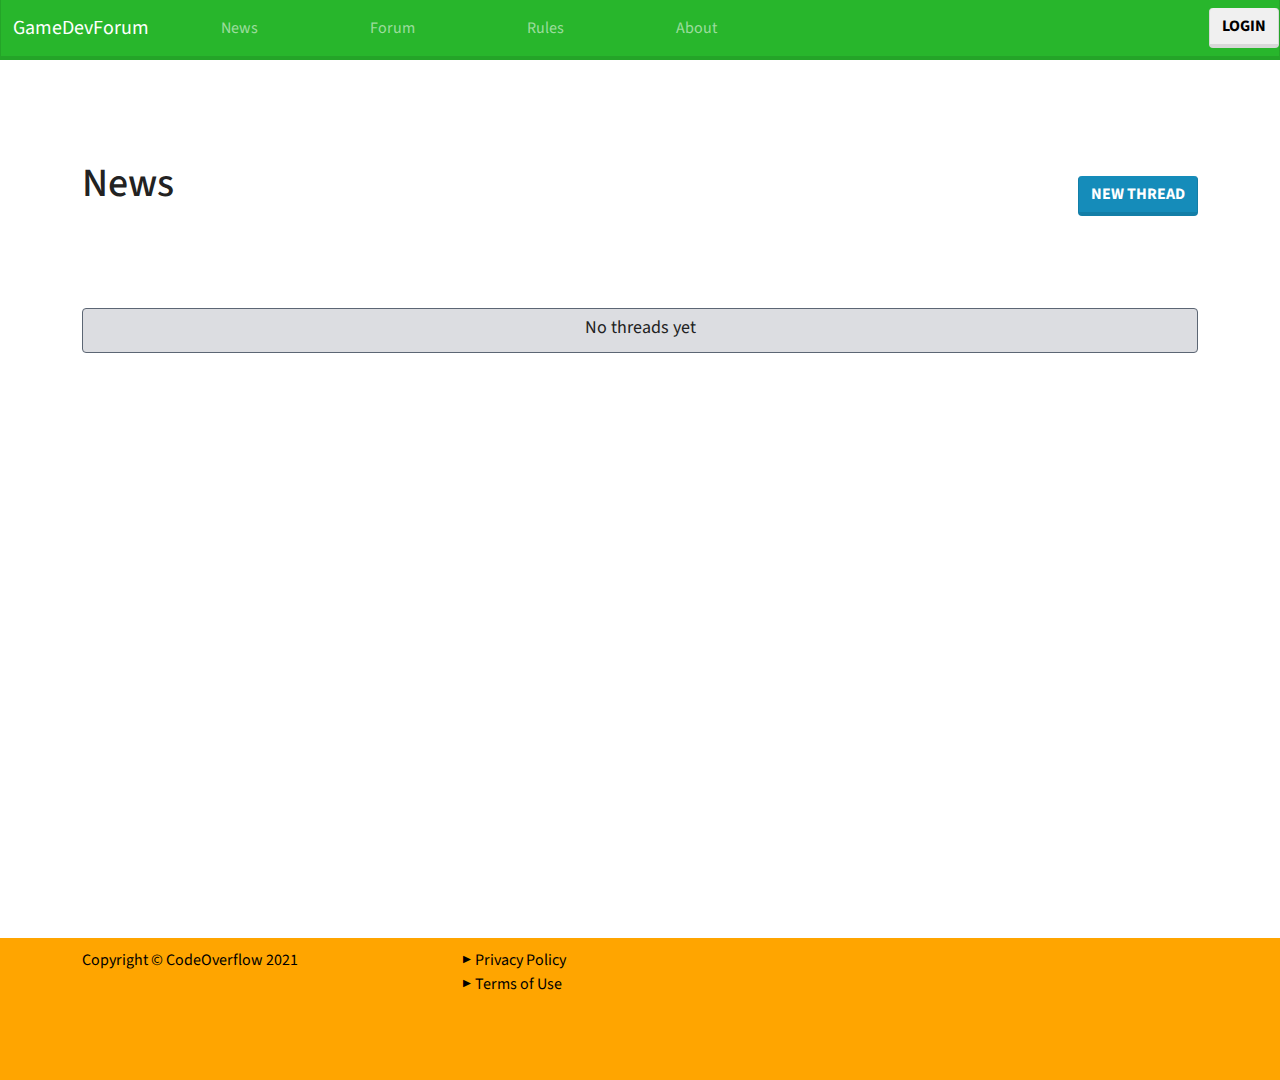
<file: index.html>
<!DOCTYPE html>
<html lang="en">

<head>
    <meta charset="UTF-8">
    <meta http-equiv="X-UA-Compatible" content="IE=edge">
    <meta name="viewport" content="width=device-width, initial-scale=1.0">
    <title>Game Developer Forum</title>
    <link rel="stylesheet" href="index.css">
    <link rel="stylesheet" href="section.css">
    <link rel="stylesheet" href="footer.css">
    <link rel="stylesheet" href="thread.css">
    <link rel="stylesheet" href="./bootstrap/css/bootstrap.min.css">
    <script src="./bootstrap/js/bootstrap.min.js" defer></script>
    <script src="https://code.jquery.com/jquery-3.6.0.min.js"
        integrity="sha256-/xUj+3OJU5yExlq6GSYGSHk7tPXikynS7ogEvDej/m4=" crossorigin="anonymous"></script>
    <script src="index.js" type="module" defer></script>
</head>
<body>
    <div id="navbar-placeholder"></div>
    <div class="container content-root-div">
        <div class="section-title">
            <h1>News</h1>
            <button id="new-thread-btn" class="btn btn-primary btn-right">New thread</button>
        </div>
        <div class="list-group thread-container" id="thread-container">
            <p class="no-threads-label" id="no-threads-label">No threads yet</p>
        </div>
    </div>
    <div id="footer-placeholder"></div>
</body>

</html>
</file>
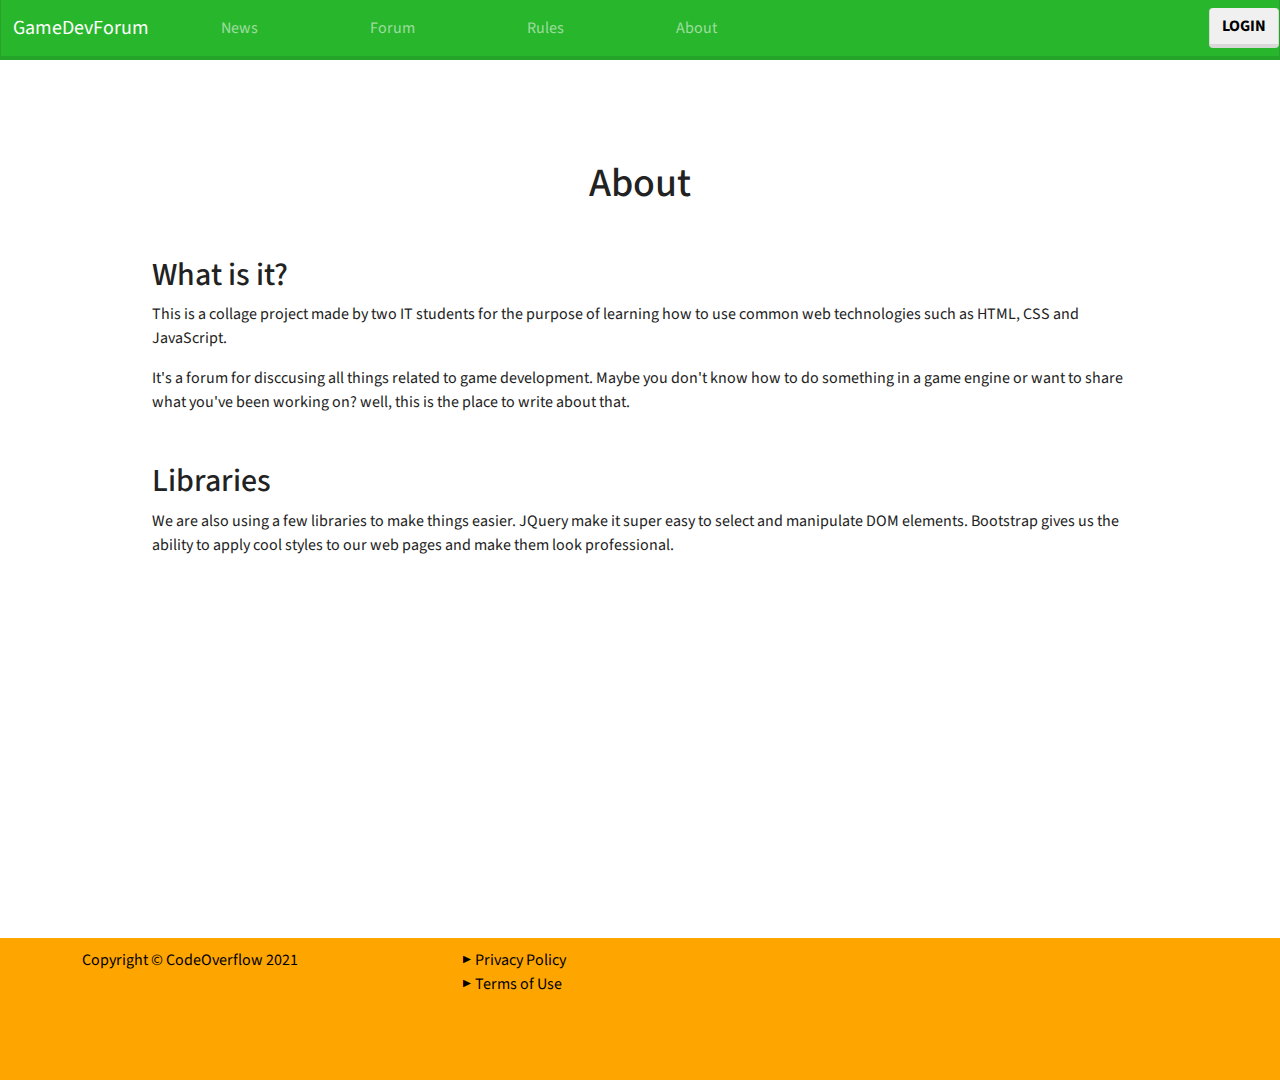
<file: about.html>
<!DOCTYPE html>
<html lang="en">
<head>
    <meta charset="UTF-8">
    <meta http-equiv="X-UA-Compatible" content="IE=edge">
    <meta name="viewport" content="width=device-width, initial-scale=1.0">
    <title>About</title>
    <script src="https://code.jquery.com/jquery-3.6.0.min.js" integrity="sha256-/xUj+3OJU5yExlq6GSYGSHk7tPXikynS7ogEvDej/m4=" crossorigin="anonymous"></script>
    <link rel="stylesheet" href="./bootstrap/css/bootstrap.min.css">
    <script src="./bootstrap/js/bootstrap.min.js" defer></script>
    <link rel="stylesheet" href="footer.css">
    <link rel="stylesheet" href="section.css">
</head>
<body>
    <div id="navbar-placeholder"></div>
    <div class="container content-root-div">
        <div class="section-title mb-5">
            <h1 class="text-center">About</h1>
        </div>
        <h2>What is it?</h2>
        <p>
            This is a collage project made by two IT students for the purpose of
            learning how to use common web technologies such as HTML, CSS and JavaScript.
        </p>
            It's a forum for disccusing all things related to game development.
            Maybe you don't know how to do something in a game engine or want to share
            what you've been working on? well, this is the place to write about that.
        </p>
        <h2 class="mt-5">Libraries</h2>
        <p>
            We are also using a few libraries to make things easier. JQuery make it super
            easy to select and manipulate DOM elements. Bootstrap gives us the ability to 
            apply cool styles to our web pages and make them look professional.
        </p>
    </div>
    <div id="footer-placeholder"></div>
    <script defer>
        // load navbar template
        $("#navbar-placeholder").load("navbar.html");
        // load
        $("#footer-placeholder").load("footer.html");
    </script>
</body>
</html>
</file>
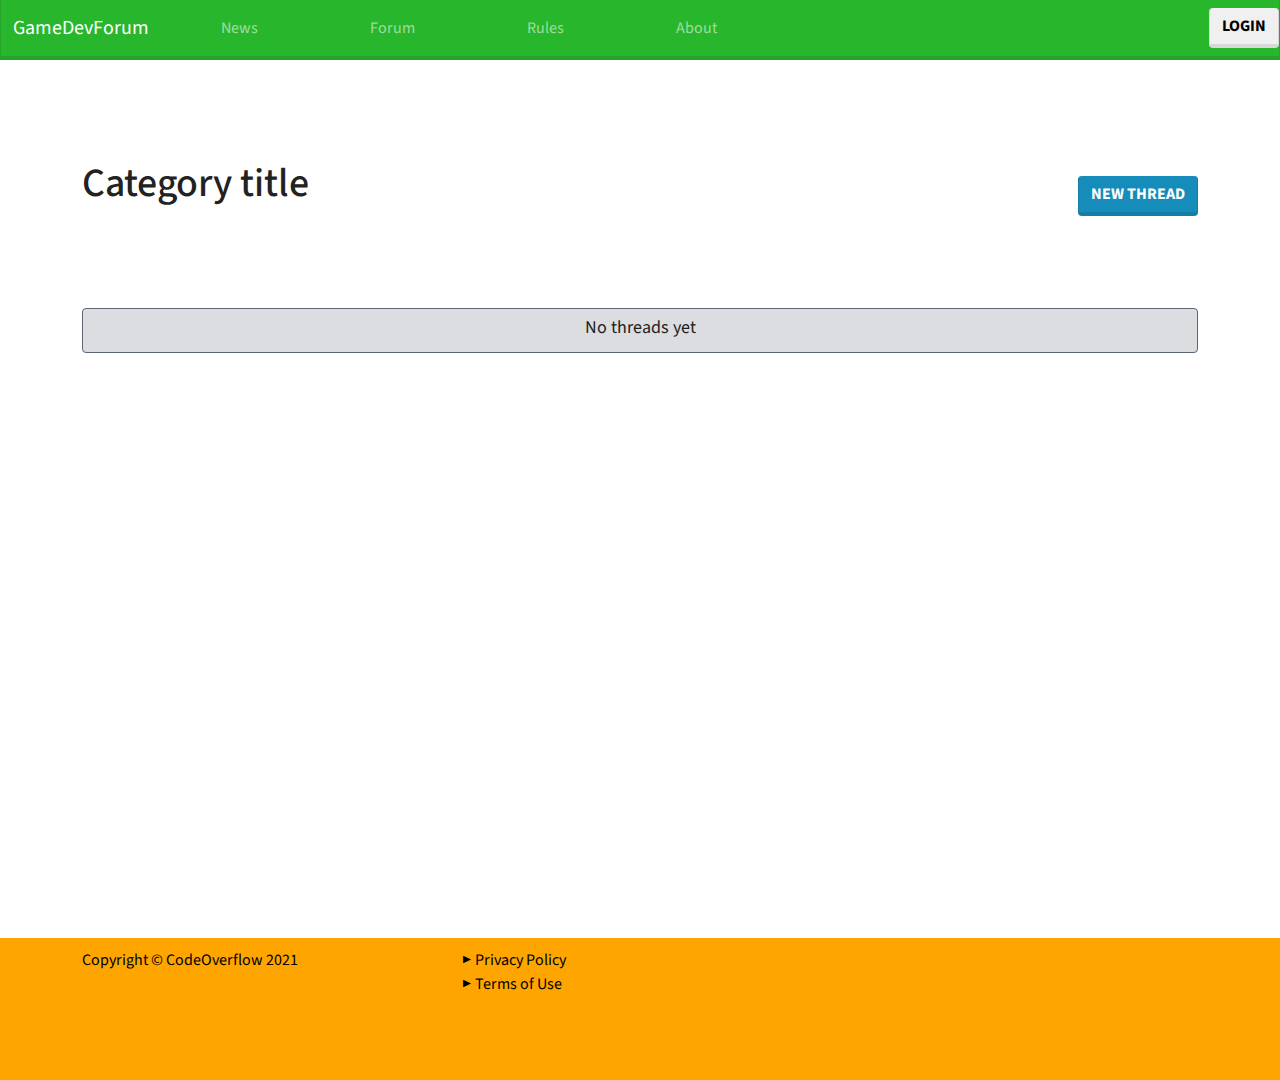
<file: category.html>
<!DOCTYPE html>
<html lang="en">
<head>
    <meta charset="UTF-8">
    <meta http-equiv="X-UA-Compatible" content="IE=edge">
    <meta name="viewport" content="width=device-width, initial-scale=1.0">
    <title>Document</title>
    <link rel="stylesheet" href="footer.css">
    <link rel="stylesheet" href="thread.css">
    <link rel="stylesheet" href="section.css">
    <link rel="stylesheet" href="./bootstrap/css/bootstrap.min.css">
    <script src="./bootstrap/js/bootstrap.min.js" defer></script>
    <script src="https://code.jquery.com/jquery-3.6.0.min.js" integrity="sha256-/xUj+3OJU5yExlq6GSYGSHk7tPXikynS7ogEvDej/m4=" crossorigin="anonymous"></script>
    <script src="category.js" type="module" defer></script>
</head>
<body>
    <div id="navbar-placeholder"></div>
    <div class="container content-root-div">
        <div class="section-title">
            <h1 id="category-title">Category title</h1>
            <button id="new-thread-btn" class="btn btn-primary btn-right">New thread</button>
        </div>
        <div class="list-group thread-container" id="thread-container">
            <p class="no-threads-label" id="no-threads-label">No threads yet</p>
        </div>
    </div>
    <div id="footer-placeholder"></div>
</body>

</html>
</file>
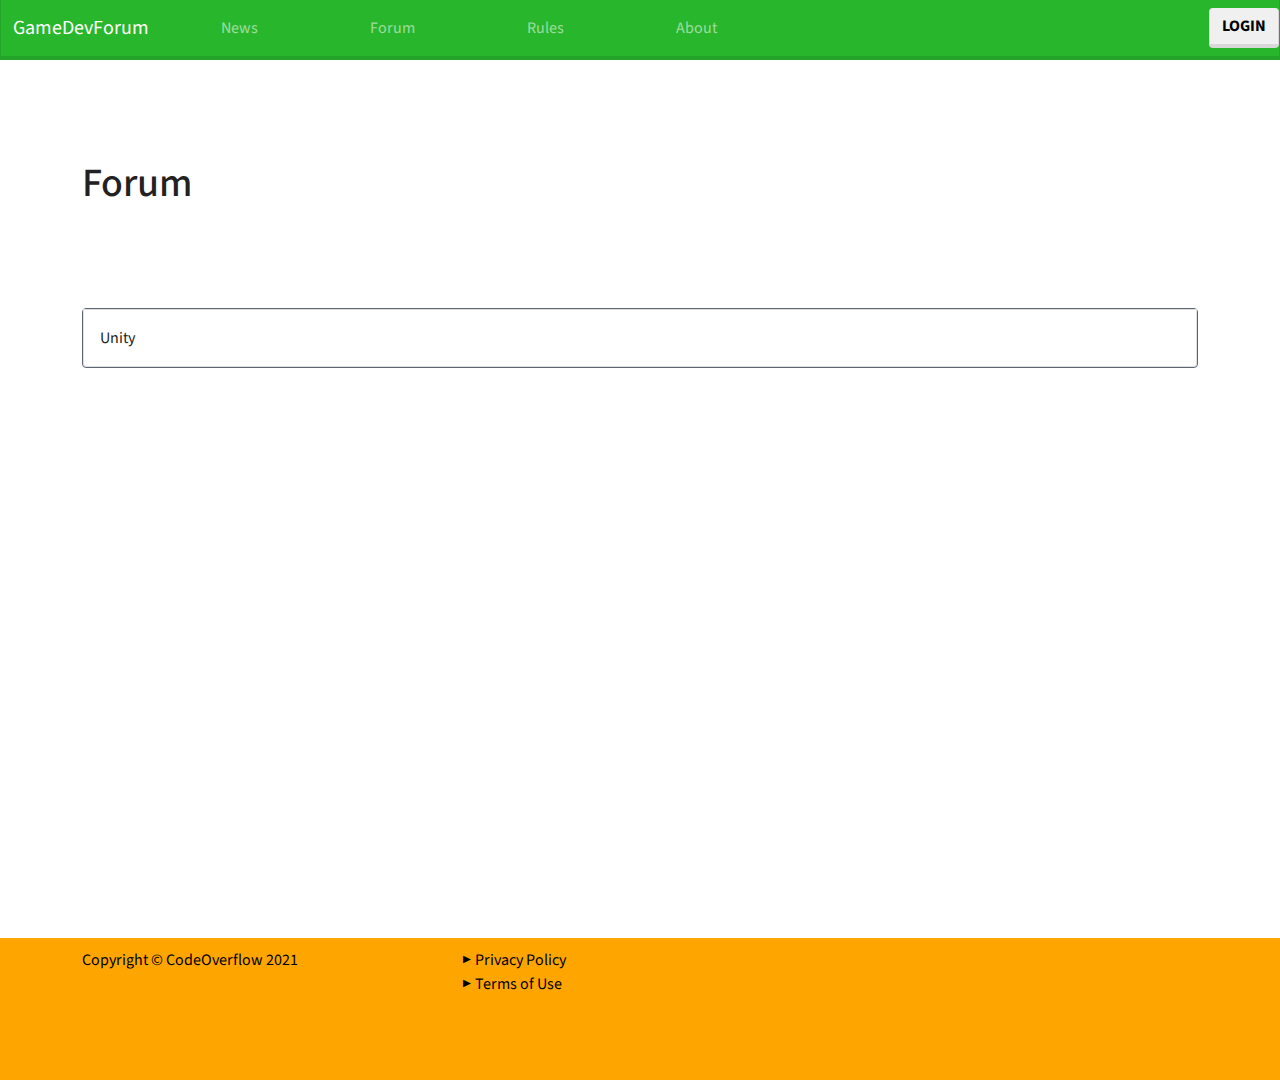
<file: forum.html>
<!DOCTYPE html>
<html lang="en">
<head>
    <meta charset="UTF-8">
    <meta http-equiv="X-UA-Compatible" content="IE=edge">
    <meta name="viewport" content="width=device-width, initial-scale=1.0">
    <title>Forum</title>
    <link rel="stylesheet" href="footer.css">
    <link rel="stylesheet" href="section.css">
    <link rel="stylesheet" href="thread.css">
    <script src="forum.js" type="module" defer></script>
    <link rel="stylesheet" href="./bootstrap/css/bootstrap.min.css">
    <script src="./bootstrap/js/bootstrap.min.js" defer></script>
    <script src="https://code.jquery.com/jquery-3.6.0.min.js" integrity="sha256-/xUj+3OJU5yExlq6GSYGSHk7tPXikynS7ogEvDej/m4=" crossorigin="anonymous"></script>
</head>
<body>
    <div id="navbar-placeholder"></div>
    <div class="container content-root-div">
        <div class="section-title">
            <h1>Forum</h1>
        </div>
        <div id="category-container" class="list-group thread-container">
            <p id="no-categories-label" class="no-threads-label">No categories yet</p>
        </div>
    </div>
    <div id="footer-placeholder"></div>
</body>
</html>
</file>
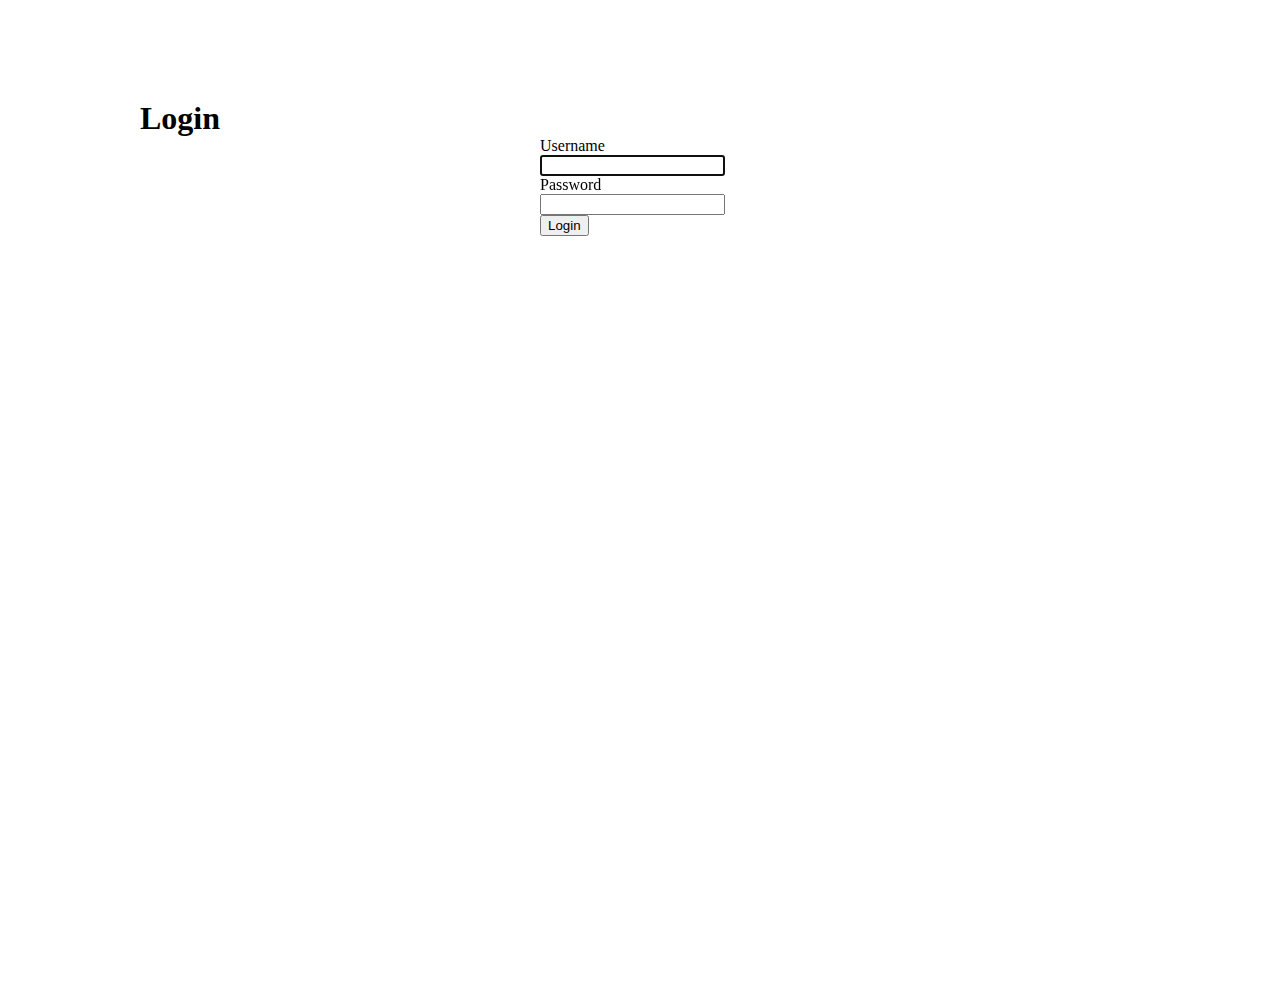
<file: login.html>
<!DOCTYPE html>
<html lang="en">
<head>
    <meta charset="UTF-8">
    <meta http-equiv="X-UA-Compatible" content="IE=edge">
    <meta name="viewport" content="width=device-width, initial-scale=1.0">
    <title>Login</title>
    <link href="https://cdn.jsdelivr.net/npm/bootstrap@5.1.3/dist/css/bootstrap.min.css" rel="stylesheet" integrity="sha384-1BmE4kWBq78iYhFldvKuhfTAU6auU8tT94WrHftjDbrCEXSU1oBoqyl2QvZ6jIW3" crossorigin="anonymous">
    <link rel="stylesheet" href="section.css">
    <link rel="stylesheet" href="navbar.css">
    <link rel="stylesheet" href="login.css">
    <link rel="stylesheet" href="footer.css">
    <script src="https://code.jquery.com/jquery-3.6.0.min.js" integrity="sha256-/xUj+3OJU5yExlq6GSYGSHk7tPXikynS7ogEvDej/m4=" crossorigin="anonymous"></script>

</head>
<body>
    <div id="navbar-placeholder"></div>
    <div class="content-root-div">
        <div class="section-title text-center">
            <h1>Login</h1>
        </div>
        <form class="login-form">
            <div class="form-group mb-2 mt-5">
                <label for="username-field">Username</label>
                <input type="text" class="form-control" id="username-field" autofocus>
            </div>
            <div class="form-group">
                <label for="password-field">Password</label>
                <input type="password"  class="form-control" name="password" id="password-field">
            </div>
            <div>
                <button type="submit" class="btn btn-primary mt-2">Login</button>
            </div>
        </form>
    </div>
    <div id="footer-placeholder"></div>
</body>
</html>
</file>
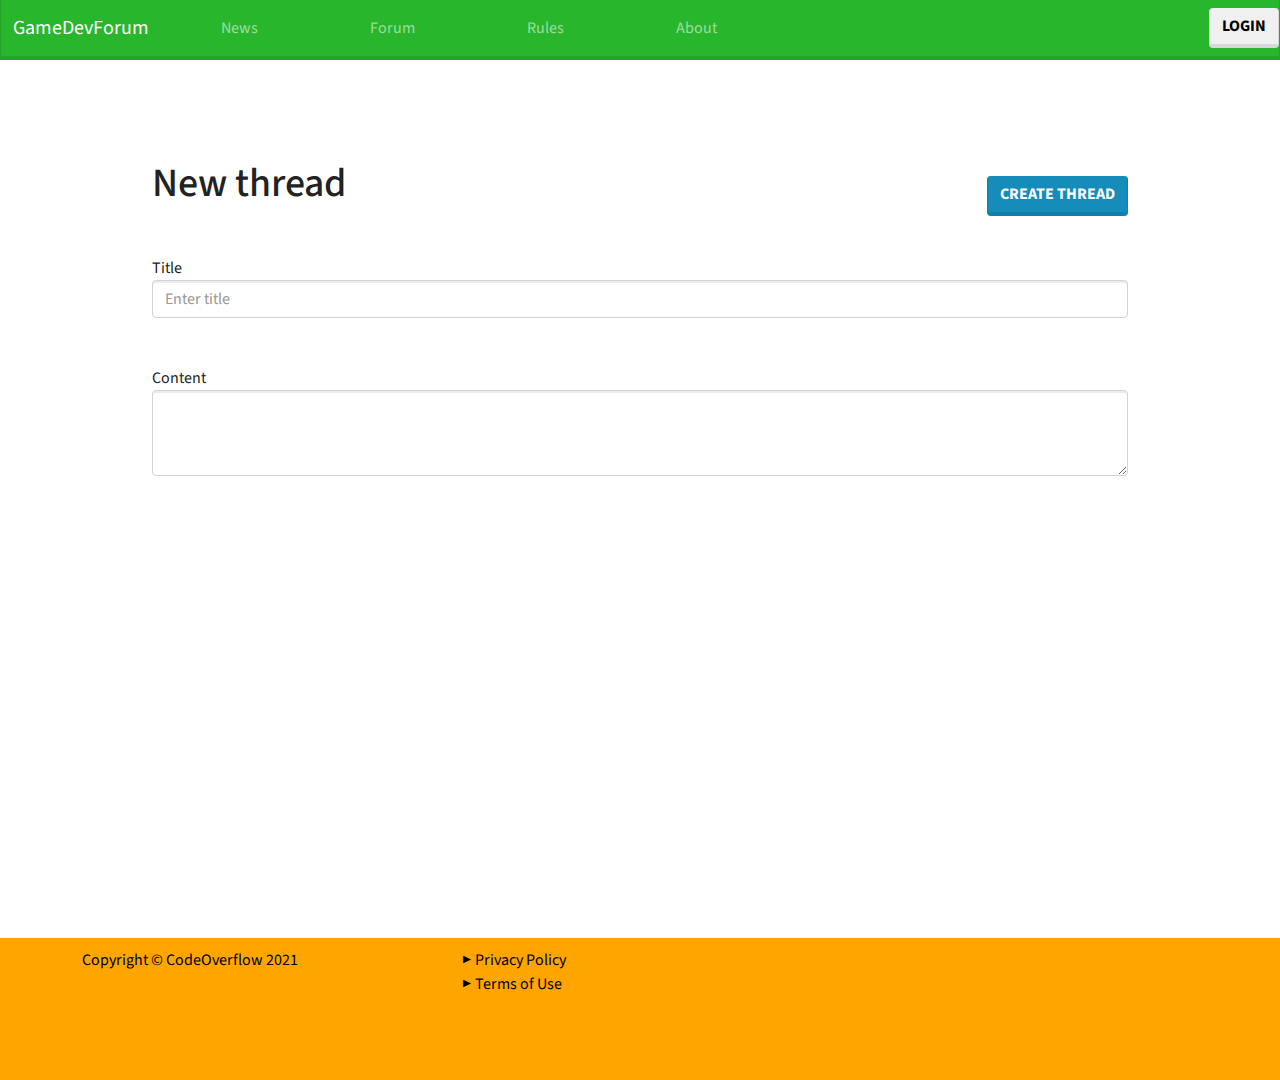
<file: new_thread.html>
<!DOCTYPE html>
<html lang="en">
<head>
    <meta charset="UTF-8">
    <meta http-equiv="X-UA-Compatible" content="IE=edge">
    <meta name="viewport" content="width=device-width, initial-scale=1.0">
    <title>New thread</title>
    <script src="https://code.jquery.com/jquery-3.6.0.min.js" integrity="sha256-/xUj+3OJU5yExlq6GSYGSHk7tPXikynS7ogEvDej/m4=" crossorigin="anonymous"></script>
    <script src="new_thread.js" type="module" defer></script>
    <link rel="stylesheet" href="footer.css">
    <link rel="stylesheet" href="./bootstrap/css/bootstrap.min.css">
    <script src="./bootstrap/js/bootstrap.min.js" defer></script>
    <link rel="stylesheet" href="thread.css">
    <link rel="stylesheet" href="section.css">
</head>
<body>
    <div id="navbar-placeholder"></div>
    <div class="container content-root-div">
        <div class="section-title">
            <h1>New thread</h1>
            <button id="new-thread-btn" class="btn btn-primary btn-right">Create thread</button>
        </div>
        <form>
            <div class="form-group mb-5 mt-5">
                <label for="title-field">Title</label>
                <input type="text" class="form-control" id="title-field" placeholder="Enter title">
            </div>
            <div class="form-group">
                <label for="content-field">Content</label>
                <textarea class="form-control" id="content-field" rows="3"></textarea>
            </div>
        </form>
    </div>
    <div id="footer-placeholder"></div>
</body>
</html>
</file>
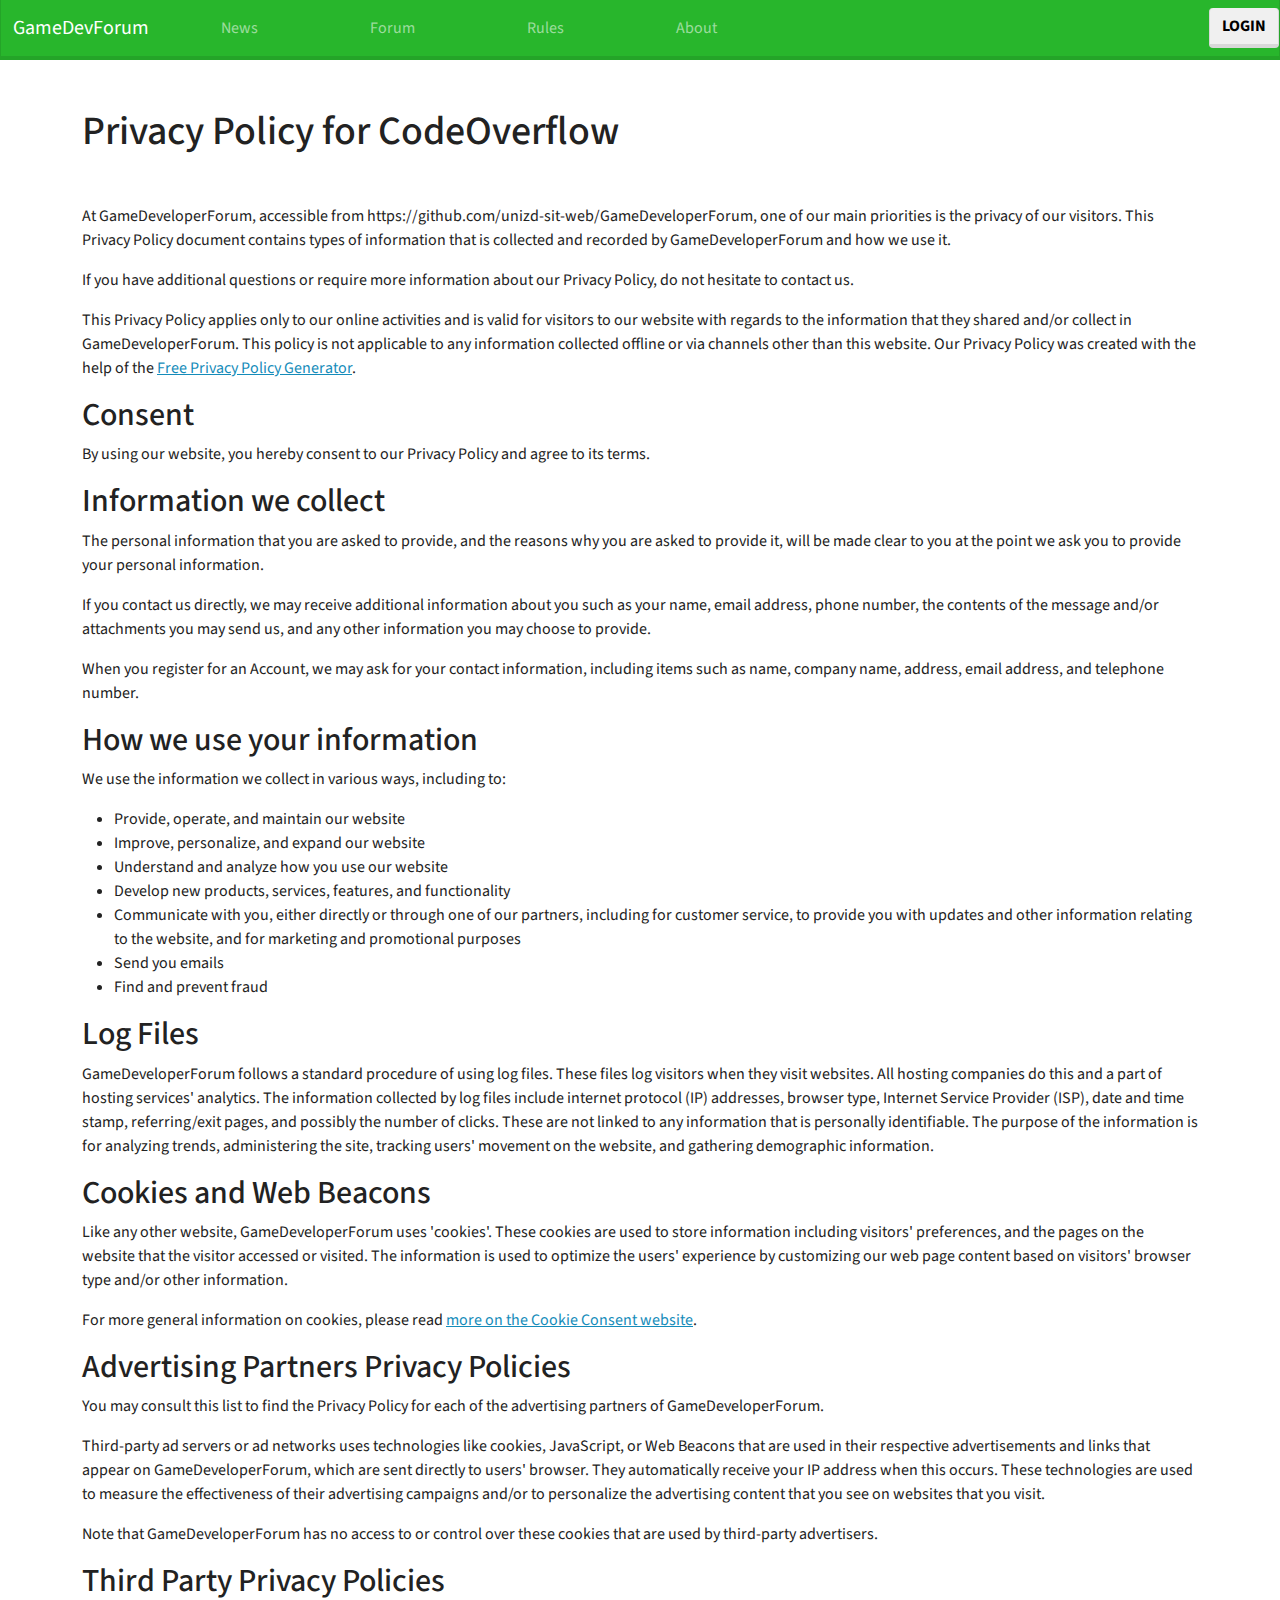
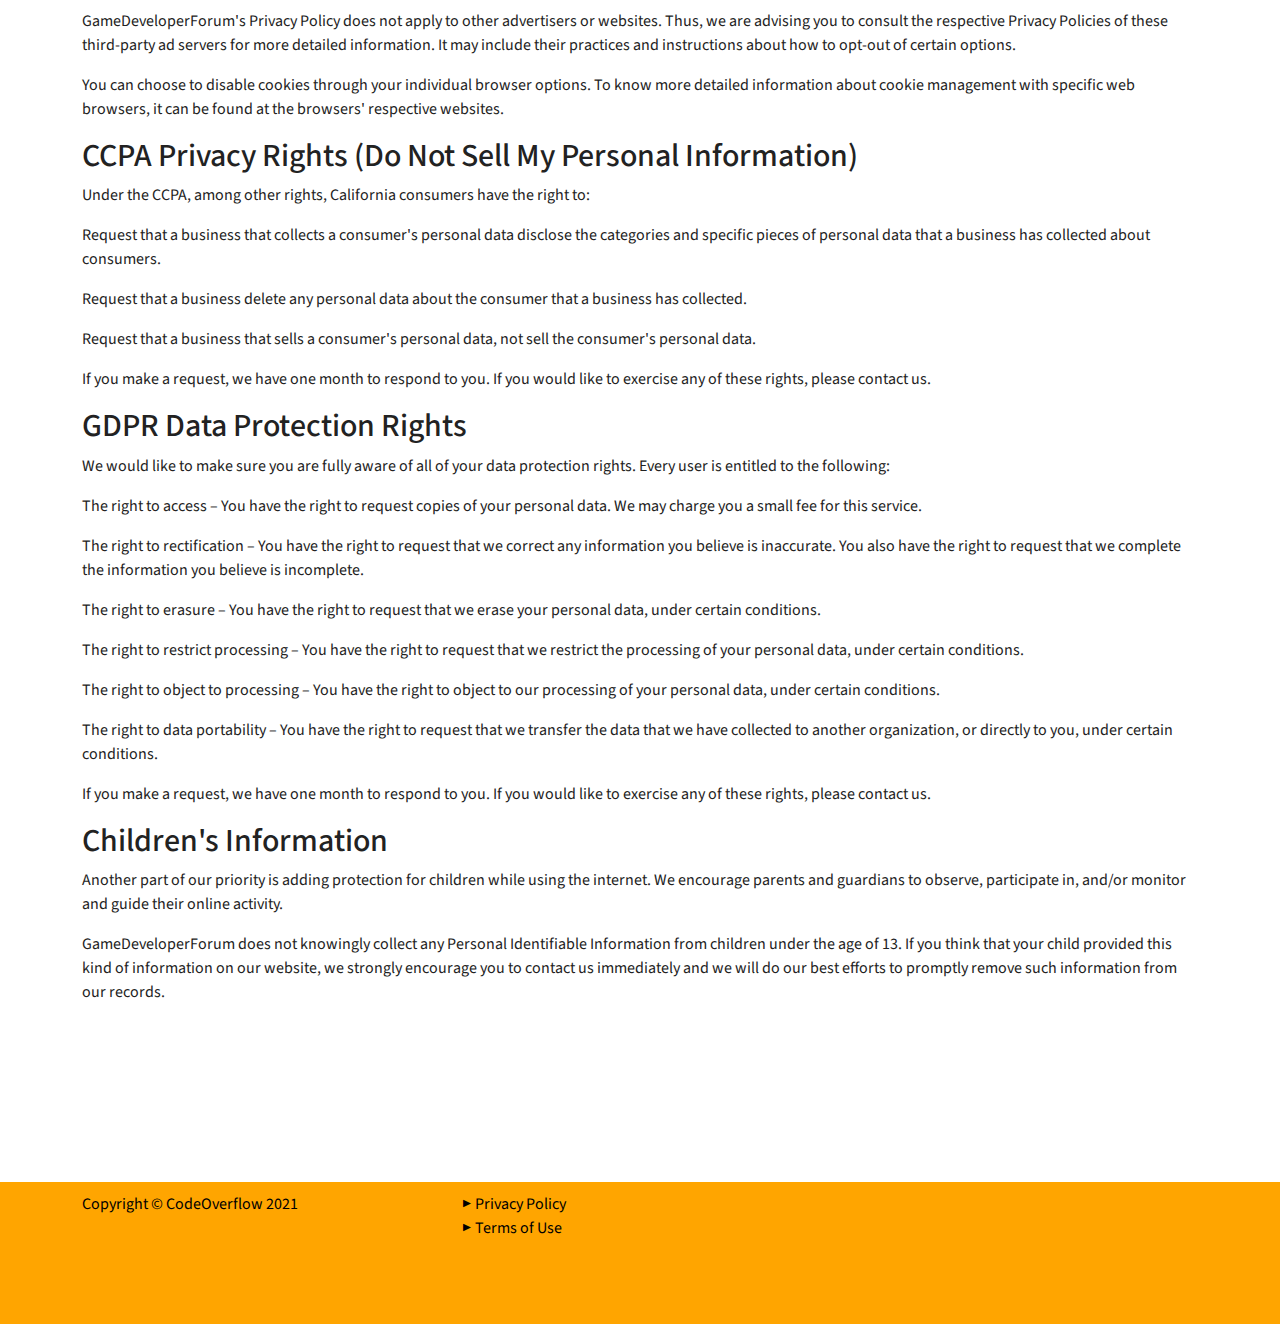
<file: privacy.html>
<!DOCTYPE html>
<html lang="en">

<head>
    <meta charset="UTF-8">
    <meta http-equiv="X-UA-Compatible" content="IE=edge">
    <meta name="viewport" content="width=device-width, initial-scale=1.0">
    <link rel="stylesheet" href="footer.css">
    <link rel="stylesheet" href="./bootstrap/css/bootstrap.min.css">
    <script src="./bootstrap/js/bootstrap.min.js" defer></script>
    <script src="https://code.jquery.com/jquery-3.6.0.min.js" integrity="sha256-/xUj+3OJU5yExlq6GSYGSHk7tPXikynS7ogEvDej/m4=" crossorigin="anonymous"></script>
    <title>Privacy Policy</title>
</head>

<body>
    <div id="navbar-placeholder"></div>
    <div class="container content-root-div mt-5 mb-2">
        <h1 class="mb-5">Privacy Policy for CodeOverflow</h1>

    <p>At GameDeveloperForum, accessible from https://github.com/unizd-sit-web/GameDeveloperForum, one of our main
        priorities is the privacy of our visitors. This Privacy Policy document contains types of information that is
        collected and recorded by GameDeveloperForum and how we use it.</p>

    <p>If you have additional questions or require more information about our Privacy Policy, do not hesitate to contact
        us.</p>

    <p>This Privacy Policy applies only to our online activities and is valid for visitors to our website with regards
        to the information that they shared and/or collect in GameDeveloperForum. This policy is not applicable to any
        information collected offline or via channels other than this website. Our Privacy Policy was created with the
        help of the <a href="https://www.privacypolicygenerator.info">Free Privacy Policy Generator</a>.</p>

    <h2>Consent</h2>

    <p>By using our website, you hereby consent to our Privacy Policy and agree to its terms.</p>

    <h2>Information we collect</h2>

    <p>The personal information that you are asked to provide, and the reasons why you are asked to provide it, will be
        made clear to you at the point we ask you to provide your personal information.</p>
    <p>If you contact us directly, we may receive additional information about you such as your name, email address,
        phone number, the contents of the message and/or attachments you may send us, and any other information you may
        choose to provide.</p>
    <p>When you register for an Account, we may ask for your contact information, including items such as name, company
        name, address, email address, and telephone number.</p>

    <h2>How we use your information</h2>

    <p>We use the information we collect in various ways, including to:</p>

    <ul>
        <li>Provide, operate, and maintain our website</li>
        <li>Improve, personalize, and expand our website</li>
        <li>Understand and analyze how you use our website</li>
        <li>Develop new products, services, features, and functionality</li>
        <li>Communicate with you, either directly or through one of our partners, including for customer service, to
            provide you with updates and other information relating to the website, and for marketing and promotional
            purposes</li>
        <li>Send you emails</li>
        <li>Find and prevent fraud</li>
    </ul>

    <h2>Log Files</h2>

    <p>GameDeveloperForum follows a standard procedure of using log files. These files log visitors when they visit
        websites. All hosting companies do this and a part of hosting services' analytics. The information collected by
        log files include internet protocol (IP) addresses, browser type, Internet Service Provider (ISP), date and time
        stamp, referring/exit pages, and possibly the number of clicks. These are not linked to any information that is
        personally identifiable. The purpose of the information is for analyzing trends, administering the site,
        tracking users' movement on the website, and gathering demographic information.</p>

    <h2>Cookies and Web Beacons</h2>

    <p>Like any other website, GameDeveloperForum uses 'cookies'. These cookies are used to store information including
        visitors' preferences, and the pages on the website that the visitor accessed or visited. The information is
        used to optimize the users' experience by customizing our web page content based on visitors' browser type
        and/or other information.</p>

    <p>For more general information on cookies, please read <a href="https://www.cookieconsent.com/">more on the Cookie
            Consent website</a>.</p>



    <h2>Advertising Partners Privacy Policies</h2>

    <P>You may consult this list to find the Privacy Policy for each of the advertising partners of GameDeveloperForum.
    </p>

    <p>Third-party ad servers or ad networks uses technologies like cookies, JavaScript, or Web Beacons that are used in
        their respective advertisements and links that appear on GameDeveloperForum, which are sent directly to users'
        browser. They automatically receive your IP address when this occurs. These technologies are used to measure the
        effectiveness of their advertising campaigns and/or to personalize the advertising content that you see on
        websites that you visit.</p>

    <p>Note that GameDeveloperForum has no access to or control over these cookies that are used by third-party
        advertisers.</p>

    <h2>Third Party Privacy Policies</h2>

    <p>GameDeveloperForum's Privacy Policy does not apply to other advertisers or websites. Thus, we are advising you to
        consult the respective Privacy Policies of these third-party ad servers for more detailed information. It may
        include their practices and instructions about how to opt-out of certain options. </p>

    <p>You can choose to disable cookies through your individual browser options. To know more detailed information
        about cookie management with specific web browsers, it can be found at the browsers' respective websites.</p>

    <h2>CCPA Privacy Rights (Do Not Sell My Personal Information)</h2>

    <p>Under the CCPA, among other rights, California consumers have the right to:</p>
    <p>Request that a business that collects a consumer's personal data disclose the categories and specific pieces of
        personal data that a business has collected about consumers.</p>
    <p>Request that a business delete any personal data about the consumer that a business has collected.</p>
    <p>Request that a business that sells a consumer's personal data, not sell the consumer's personal data.</p>
    <p>If you make a request, we have one month to respond to you. If you would like to exercise any of these rights,
        please contact us.</p>

    <h2>GDPR Data Protection Rights</h2>

    <p>We would like to make sure you are fully aware of all of your data protection rights. Every user is entitled to
        the following:</p>
    <p>The right to access – You have the right to request copies of your personal data. We may charge you a small fee
        for this service.</p>
    <p>The right to rectification – You have the right to request that we correct any information you believe is
        inaccurate. You also have the right to request that we complete the information you believe is incomplete.</p>
    <p>The right to erasure – You have the right to request that we erase your personal data, under certain conditions.
    </p>
    <p>The right to restrict processing – You have the right to request that we restrict the processing of your personal
        data, under certain conditions.</p>
    <p>The right to object to processing – You have the right to object to our processing of your personal data, under
        certain conditions.</p>
    <p>The right to data portability – You have the right to request that we transfer the data that we have collected to
        another organization, or directly to you, under certain conditions.</p>
    <p>If you make a request, we have one month to respond to you. If you would like to exercise any of these rights,
        please contact us.</p>

    <h2>Children's Information</h2>

    <p>Another part of our priority is adding protection for children while using the internet. We encourage parents and
        guardians to observe, participate in, and/or monitor and guide their online activity.</p>

    <p>GameDeveloperForum does not knowingly collect any Personal Identifiable Information from children under the age
        of 13. If you think that your child provided this kind of information on our website, we strongly encourage you
        to contact us immediately and we will do our best efforts to promptly remove such information from our records.
    </p>
    </div>
    <div id="footer-placeholder"></div>
    <script defer>
        // load navbar template 
        $("#navbar-placeholder").load("navbar.html");
        // load footer template
        $("#footer-placeholder").load("footer.html");
    </script>
</body>

</html>
</file>
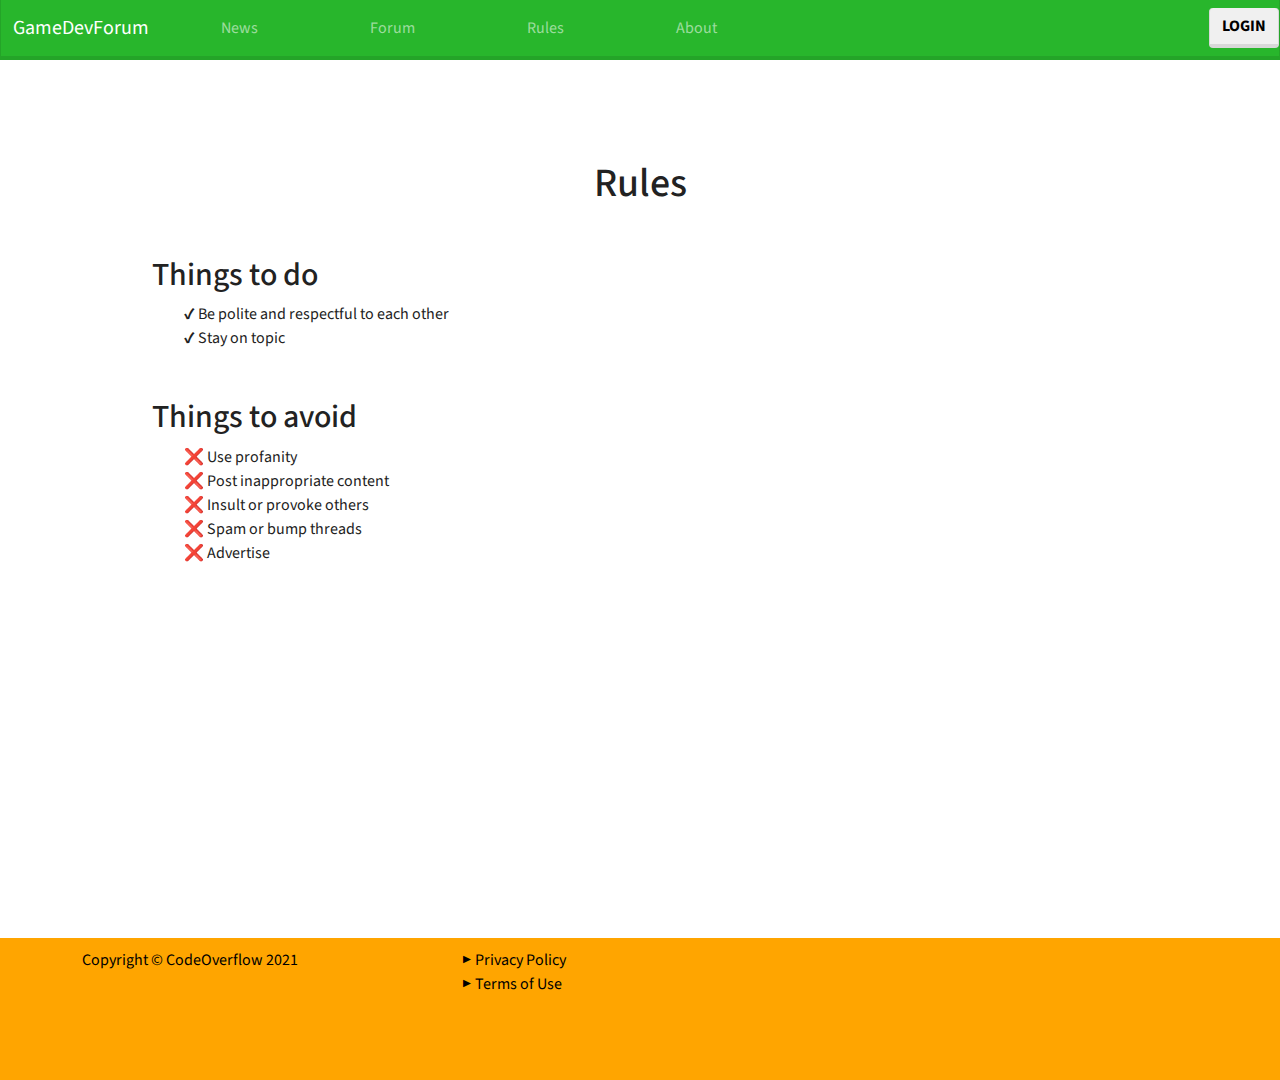
<file: rules.html>
<!DOCTYPE html>
<html lang="en">
<head>
    <meta charset="UTF-8">
    <meta http-equiv="X-UA-Compatible" content="IE=edge">
    <meta name="viewport" content="width=device-width, initial-scale=1.0">
    <script src="https://code.jquery.com/jquery-3.6.0.min.js" integrity="sha256-/xUj+3OJU5yExlq6GSYGSHk7tPXikynS7ogEvDej/m4=" crossorigin="anonymous"></script>
    <link rel="stylesheet" href="./bootstrap/css/bootstrap.min.css">
    <script src="./bootstrap/js/bootstrap.min.js" defer></script>
    <link rel="stylesheet" href="footer.css">
    <link rel="stylesheet" href="section.css">
    <link rel="stylesheet" href="rules.css">
    <title>Rules</title>
</head>
<body>
    <div id="navbar-placeholder"></div>
    <div class="container content-root-div">
        <div class="section-title mb-5">
            <h1 class="text-center">Rules</h1>
        </div>
        <h2>Things to do</h2>
        <ul class="rules-list rules-list-good">
            <li>Be polite and respectful to each other</li>
            <li>Stay on topic</li>
        </ul>
        <h2 class="mt-5">Things to avoid</h2>
        <ul class="rules-list rules-list-bad">
            <li>Use profanity</li>
            <li>Post inappropriate content</li>
            <li>Insult or provoke others</li>
            <li>Spam or bump threads</li>
            <li>Advertise</li>
        </ul>
    </div>
    <div id="footer-placeholder"></div>
    <script defer>
        // load navbar template
        $("#navbar-placeholder").load("navbar.html");
		// load footer template
        $("#footer-placeholder").load("footer.html");
    </script>
</body>
</html>
</file>
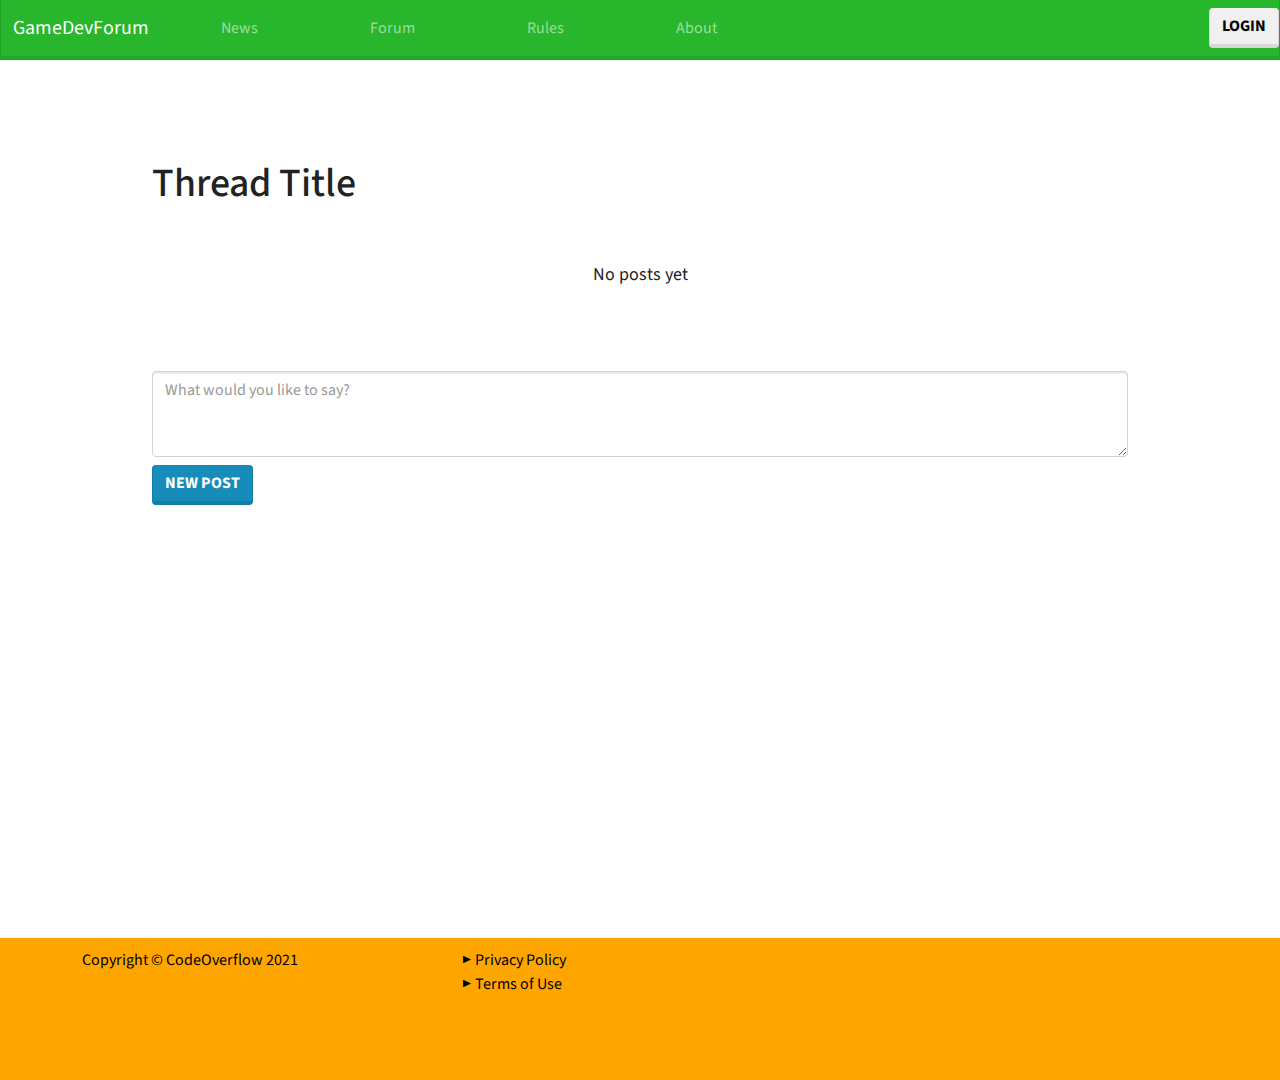
<file: thread.html>
<!DOCTYPE html>
<html lang="en">
<head>
    <meta charset="UTF-8">
    <meta http-equiv="X-UA-Compatible" content="IE=edge">
    <meta name="viewport" content="width=device-width, initial-scale=1.0">
    <script src="https://code.jquery.com/jquery-3.6.0.min.js" integrity="sha256-/xUj+3OJU5yExlq6GSYGSHk7tPXikynS7ogEvDej/m4=" crossorigin="anonymous"></script>
    <link rel="stylesheet" href="./bootstrap/css/bootstrap.min.css">
    <script src="./bootstrap/js/bootstrap.min.js" defer></script>
    <link rel="stylesheet" href="footer.css">
    <link rel="stylesheet" href="thread.css">
    <link rel="stylesheet" href="section.css">
    <link rel="stylesheet" href="post.css">
    <script src="thread.js" type="module" defer></script>
    <title>Thread</title>
</head>
<body>
    <div id="navbar-placeholder"></div>
    <div class="container content-root-div">
        <div class="section-title">
            <h1 id="thread-title">Thread Title</h1>
        </div>
        <div id="post-container" class="list-group post-container mt-5">
            <p id="no-threads-label" class="no-threads-label">No posts yet</p>
        </div>
        <form class="mt-5">
            <div class="form-group">
                <label for="content-field"></label>
                <textarea class="form-control" id="content-field" rows="3" placeholder="What would you like to say?"></textarea>
            </div>
            <button id="new-post-btn" class="btn btn-primary mt-2">New post</button>
        </form>
    </div>
    <div id="footer-placeholder"></div>
</body>
</html>
</file>
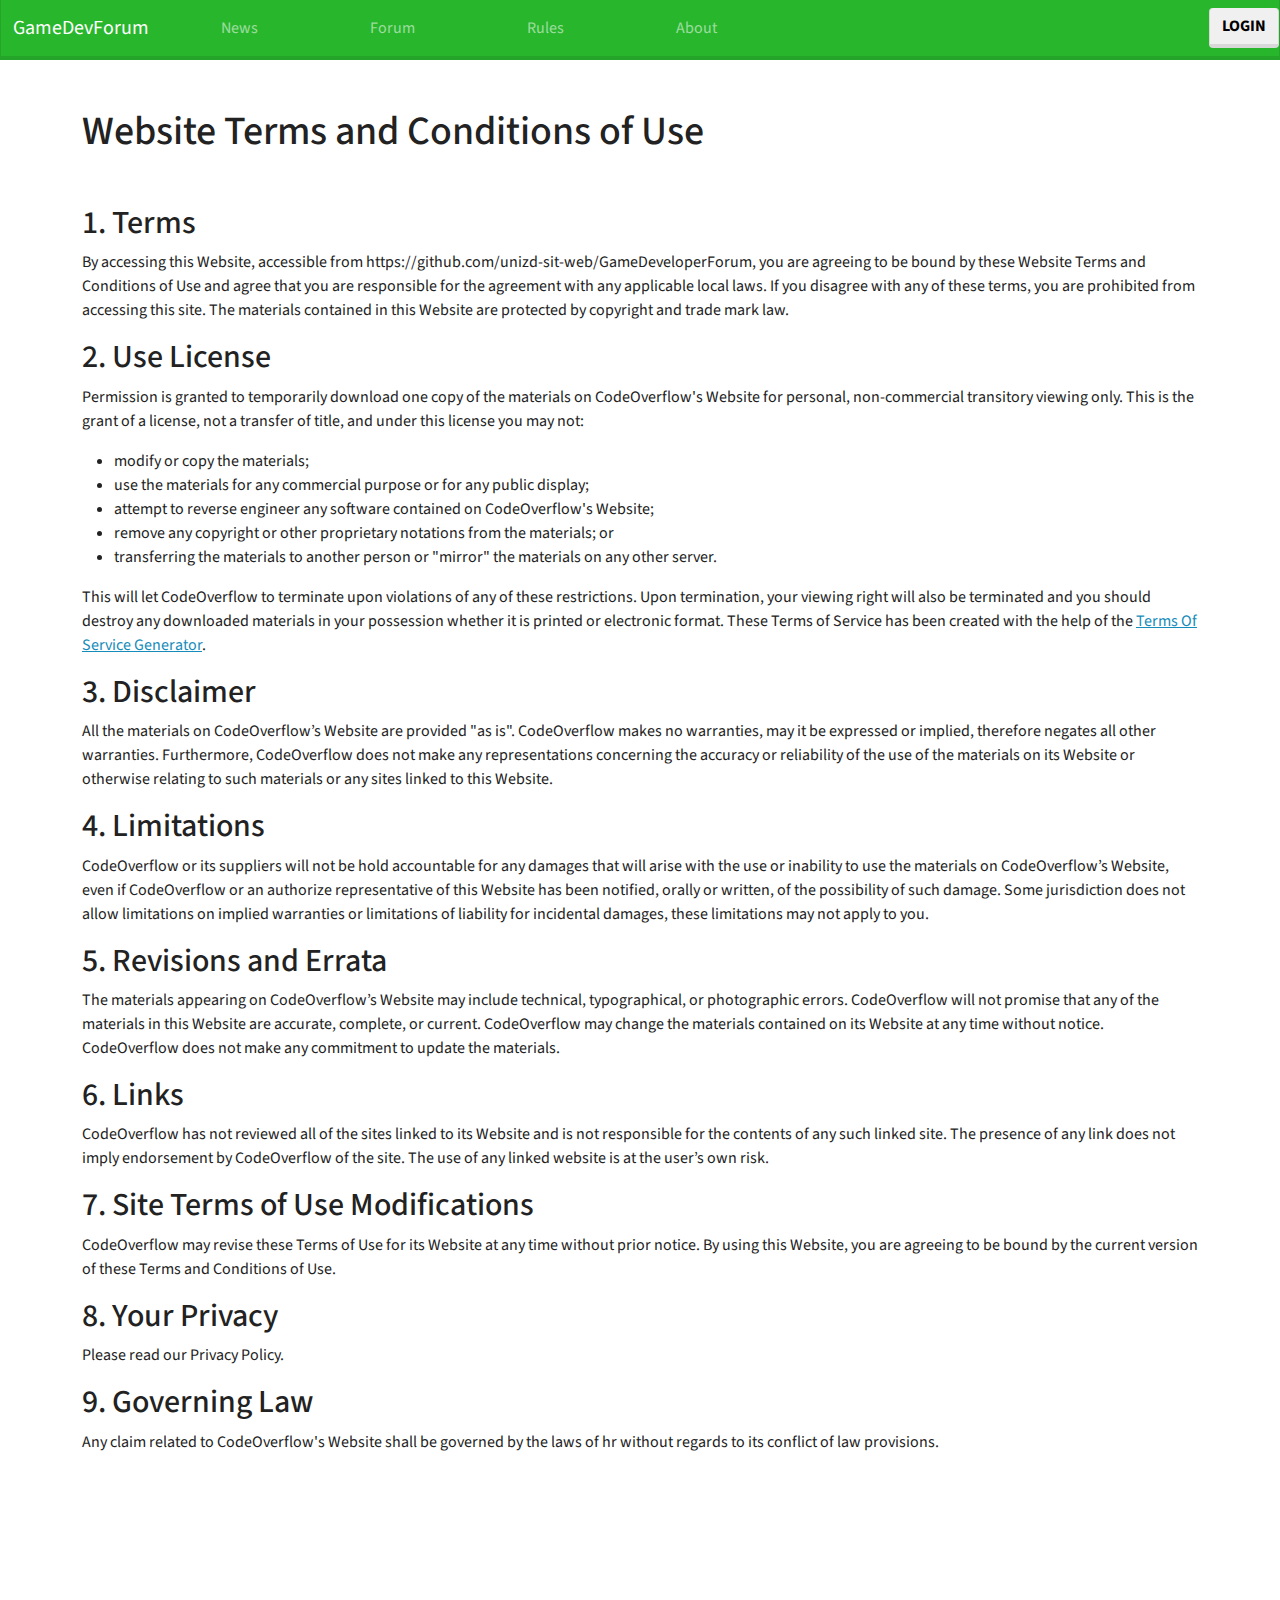
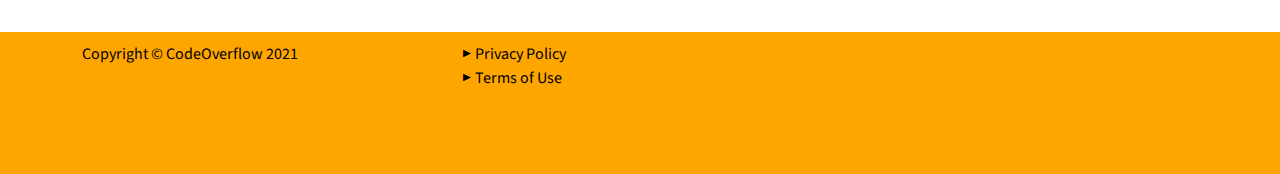
<file: tos.html>
<!DOCTYPE html>
<html lang="en">

<head>
    <meta charset="UTF-8">
    <meta http-equiv="X-UA-Compatible" content="IE=edge">
    <meta name="viewport" content="width=device-width, initial-scale=1.0">
    <link rel="stylesheet" href="footer.css">
    <link rel="stylesheet" href="./bootstrap/css/bootstrap.min.css">
    <script src="./bootstrap/js/bootstrap.min.js" defer></script>
    <script src="https://code.jquery.com/jquery-3.6.0.min.js" integrity="sha256-/xUj+3OJU5yExlq6GSYGSHk7tPXikynS7ogEvDej/m4=" crossorigin="anonymous"></script>
    <title>Terms of service</title>
</head>

<body>
    <div id="navbar-placeholder"></div>
    <div class="container content-root-div mt-5 mb-2">
        <h1 class="mb-5">Website Terms and Conditions of Use</h1>

        <h2>1. Terms</h2>

        <p>By accessing this Website, accessible from https://github.com/unizd-sit-web/GameDeveloperForum, you are
            agreeing
            to be bound by these Website Terms and Conditions of Use and agree that you are responsible for the
            agreement
            with any applicable local laws. If you disagree with any of these terms, you are prohibited from accessing
            this
            site. The materials contained in this Website are protected by copyright and trade mark law.</p>

        <h2>2. Use License</h2>

        <p>Permission is granted to temporarily download one copy of the materials on CodeOverflow's Website for
            personal,
            non-commercial transitory viewing only. This is the grant of a license, not a transfer of title, and under
            this
            license you may not:</p>

        <ul>
            <li>modify or copy the materials;</li>
            <li>use the materials for any commercial purpose or for any public display;</li>
            <li>attempt to reverse engineer any software contained on CodeOverflow's Website;</li>
            <li>remove any copyright or other proprietary notations from the materials; or</li>
            <li>transferring the materials to another person or "mirror" the materials on any other server.</li>
        </ul>

        <p>This will let CodeOverflow to terminate upon violations of any of these restrictions. Upon termination, your
            viewing right will also be terminated and you should destroy any downloaded materials in your possession
            whether
            it is printed or electronic format. These Terms of Service has been created with the help of the <a
                href="https://www.termsofservicegenerator.net">Terms Of Service Generator</a>.</p>

        <h2>3. Disclaimer</h2>

        <p>All the materials on CodeOverflow’s Website are provided "as is". CodeOverflow makes no warranties, may it be
            expressed or implied, therefore negates all other warranties. Furthermore, CodeOverflow does not make any
            representations concerning the accuracy or reliability of the use of the materials on its Website or
            otherwise
            relating to such materials or any sites linked to this Website.</p>

        <h2>4. Limitations</h2>

        <p>CodeOverflow or its suppliers will not be hold accountable for any damages that will arise with the use or
            inability to use the materials on CodeOverflow’s Website, even if CodeOverflow or an authorize
            representative of
            this Website has been notified, orally or written, of the possibility of such damage. Some jurisdiction does
            not
            allow limitations on implied warranties or limitations of liability for incidental damages, these
            limitations
            may not apply to you.</p>

        <h2>5. Revisions and Errata</h2>

        <p>The materials appearing on CodeOverflow’s Website may include technical, typographical, or photographic
            errors.
            CodeOverflow will not promise that any of the materials in this Website are accurate, complete, or current.
            CodeOverflow may change the materials contained on its Website at any time without notice. CodeOverflow does
            not
            make any commitment to update the materials.</p>

        <h2>6. Links</h2>

        <p>CodeOverflow has not reviewed all of the sites linked to its Website and is not responsible for the contents
            of
            any such linked site. The presence of any link does not imply endorsement by CodeOverflow of the site. The
            use
            of any linked website is at the user’s own risk.</p>

        <h2>7. Site Terms of Use Modifications</h2>

        <p>CodeOverflow may revise these Terms of Use for its Website at any time without prior notice. By using this
            Website, you are agreeing to be bound by the current version of these Terms and Conditions of Use.</p>

        <h2>8. Your Privacy</h2>

        <p>Please read our Privacy Policy.</p>

        <h2>9. Governing Law</h2>

        <p>Any claim related to CodeOverflow's Website shall be governed by the laws of hr without regards to its
            conflict
            of law provisions.</p>
    </div>
    <div id="footer-placeholder"></div>
    <script defer>
        // load navbar template 
        $("#navbar-placeholder").load("navbar.html");
        // load footer template
        $("#footer-placeholder").load("footer.html");
    </script>
</body>

</html>
</file>
<file: index.css>
body {
    font-family: Consolas;
}
</file>
<file: section.css>
.section-title .btn-right{
    float: right;
    transform: translateY(-100%);
}

.content-root-div {
    max-width: 1000px;
    margin-left: auto;
    margin-right: auto;
    margin-top: 100px;
}
</file>
<file: footer.css>
.ftr {
    margin-top: 20px;
    position: relative;
    bottom: 0px;
    width: 100%;
    height: fit-content;
    padding: 10px;
    background-color: #2f3640;
    color: rgb(185, 184, 184);
}

.ftr a {
    color: black;
    text-decoration: none;
}

.ftr a:hover {
    color: white;
}

.ftr-list li::before {
    content: "▶ ";
}


* {
    margin: 0;
}

html,
body {
    height: 100%;
}

.content-root-div {
    min-height: 100%;
    margin-bottom: -142px;
}

.content-root-div:after {
    content: "";
    display: block;
}

.ftr,
.content-root-div:after {
    height: 142px;
}

.ftr {
    color: black;
    background: orange;
}
</file>
<file: thread.css>
.thread-container {
    margin-top: 100px;
    background-color: #dcdde1;
    border: 0.002px solid rgb(92, 102, 116);
    border-radius: 2px;
}

.no-threads-label {
    position: relative;
    top:5px;
    text-align: center;
    font-size: large;
}
</file>
<file: navbar.css>
.navbar {
    position: fixed;
    top: 0;
    left: 0;
    width: 100%;
    background-color: #44bd32;
}

.navbar ul {
    overflow: hidden;
    list-style-type: none;
    margin: 0;
    padding: 0;
}

.navbar li {
    min-width: 100px;
    max-width: 100px;
    float: left;
    text-align: center;
}

.navbar li a {
    display: block;
    color: white;
    font-weight: bold;
    text-decoration: none;
    padding: 10px;
}

.navbar li a:hover {
    background-color: #4cd137;
}
</file>
<file: login.css>
.login-form {
    max-width: 200px;
    margin-left: auto;
    margin-right: auto;
}
</file>
<file: rules.css>
.rules-list {
    list-style-type: none;
}

.rules-list-good li::before{
    content: "✔ "
}

.rules-list-bad li::before{
    content: "❌ "
}
</file>
<file: post.css>
.post-container .card{
    margin-bottom: 20px;
}
</file>
